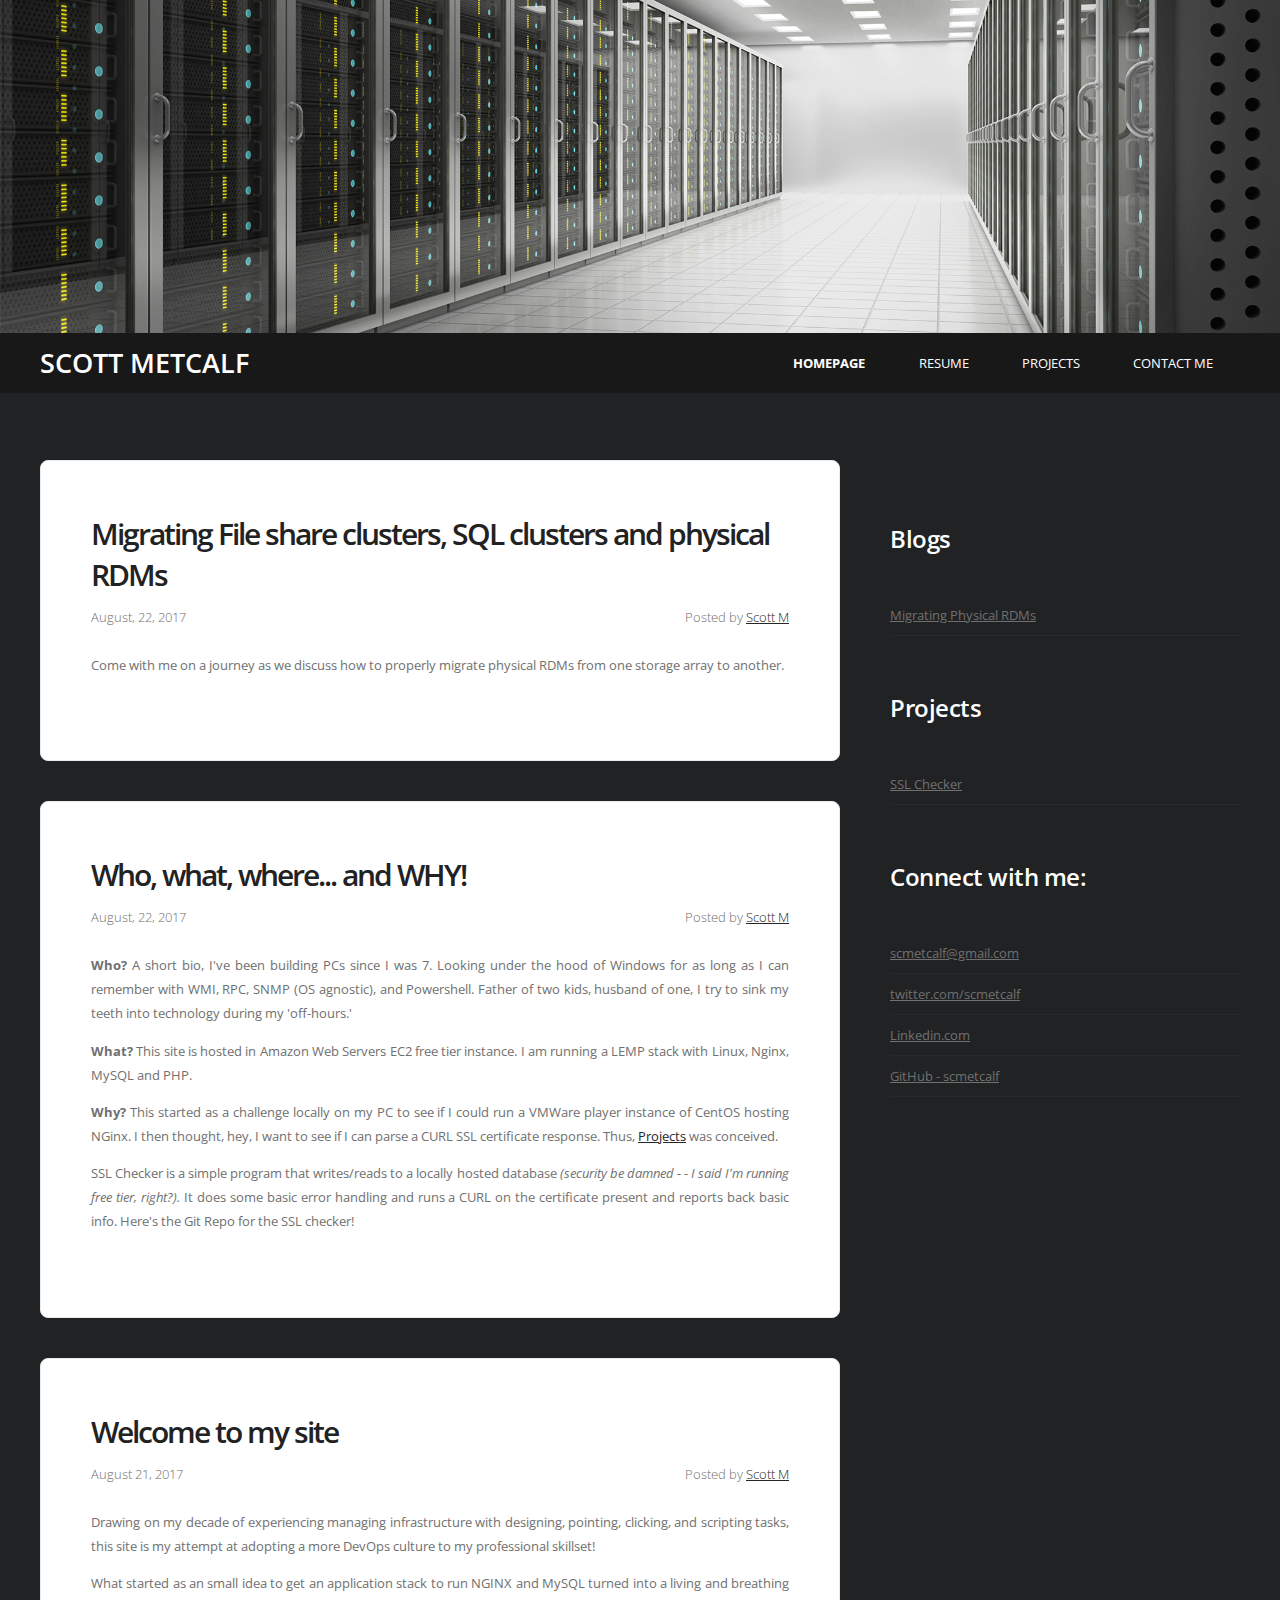
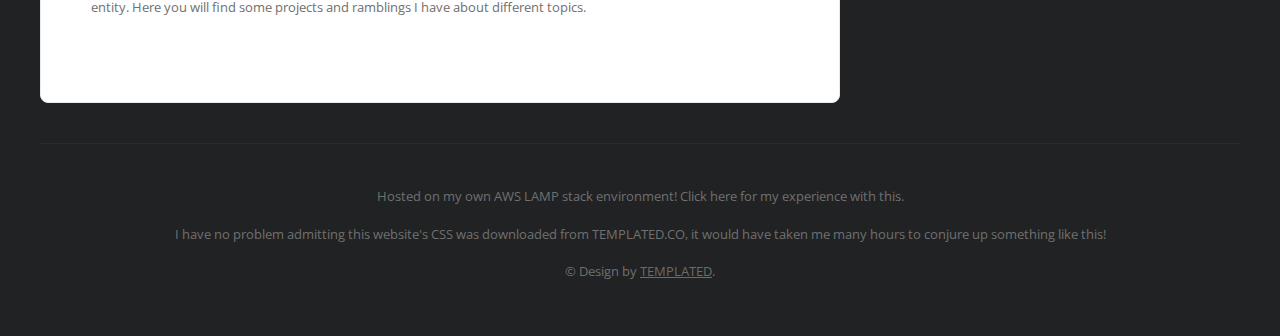
<file: index.html>
<html xmlns="http://www.w3.org/1999/xhtml">
<head>
<meta http-equiv="Content-Type" content="text/html; charset=utf-8" />
<title>SCMETCALF.COM</title>
<meta name="keywords" content="" />
<meta name="description" content="" />
<link href="http://fonts.googleapis.com/css?family=Open+Sans:400,300,600,700|Archivo+Narrow:400,700" rel="stylesheet" type="text/css">
<link href="./css/index.css" rel="stylesheet" type="text/css" media="all" />
</head>
<body>
<div id="banner-wrapper"></div>
<div id="header-wrapper">
	<div id="header" class="container">
		<div id="logo">
			<h1><a href="#">Scott Metcalf</a></h1>
		</div>
		<div id="menu">
			<ul>
		   	<li><a href="./index.html" accesskey="1" title=""><strong>Homepage</strong></a></li>
				<li><a href="./resume.html" accesskey="2" title="">Resume</a></li>
				<li><a href="./projects.html" accesskey="3" title="">Projects</a></li>
				<li><a href="./contact.html" accesskey="4" title="">Contact Me</a></li>
			</ul>
		</div>
	</div>
</div>
<div id="page" class="container">
	<div id="content">
    <div class="post">
		<div id="who-what"></div>
			<h2 class="title"><a href="#">Migrating File share clusters, SQL clusters and physical RDMs</a></h2>
			<p class="meta"><span class="date">August, 22, 2017</span><span class="posted">Posted by <a href="#">Scott M</a></span></p>
			<div style="clear: both;">&nbsp;</div>
			<div class="entry">
			<p>Come with me on a journey as we discuss how to properly migrate physical RDMs from one storage array to another.</p>
			</div>
			</div>

    <div class="post">
		<div id="who-what"></div>
			<h2 class="title"><a href="#">Who, what, where... and WHY!</a></h2>
			<p class="meta"><span class="date">August, 22, 2017</span><span class="posted">Posted by <a href="#">Scott M</a></span></p>
			<div style="clear: both;">&nbsp;</div>
			<div class="entry">
				<p><strong> Who? </strong> A short bio, I've been building PCs since I was 7. Looking under the hood of Windows for as long as I can remember with WMI, RPC, SNMP (OS agnostic), and Powershell. Father of two kids, husband of one, I try to sink my teeth into technology during my 'off-hours.'</p>
				<p><strong> What? </strong>This site is hosted in Amazon Web Servers EC2 free tier instance. I am running a LEMP stack with Linux, Nginx, MySQL and PHP.</p>
				<p><strong> Why? </strong> This started as a challenge locally on my PC to see if I could run a VMWare player instance of CentOS hosting NGinx. I then thought, hey, I want to see if I can parse a CURL SSL certificate response. Thus, <a href=".\projects.html">Projects</a> was conceived.</p>
				<p>SSL Checker is a simple program that writes/reads to a locally hosted database <em> (security be damned - - I said I'm running free tier, right?). </em>  It does some basic error handling and runs a CURL on the certificate present and reports back basic info. Here's the Git Repo for the SSL checker!</p>
			</div>
		 </div>

		  <div class="post">
			<!-- navigation div -->
			<div id="welcome-site"></div>
			<h2 class="title"><a href="#">Welcome to my site</a></h2>
			<p class="meta"><span class="date">August 21, 2017</span><span class="posted">Posted by <a href="#">Scott M</a></span></p>
			<div style="clear: both;">&nbsp;</div>
			<div class="entry">
				<p>Drawing on my decade of experiencing managing infrastructure with designing, pointing, clicking, and scripting tasks, this site is my attempt at adopting a more DevOps culture to my professional skillset!</p>
				<p>What started as an small idea to get an application stack to run NGINX and MySQL turned into a living and breathing entity. Here you will find some projects and ramblings I have about different topics.</p>
			</div>
		  </div>
	    </div>




	<!-- end #content -->
  <!-- sidebar starts -->

	<div id="sidebar">
		<ul>
			<li>
				<h2>Blogs</h2>
				<ul>
					<li><a href="#">Migrating Physical RDMs</a></li>
				</ul>
			</li>
			<li>
				<h2>Projects</h2>
				<ul>
					<li><a href="#">SSL Checker</a></li>
				</ul>
			</li>
			<li>
				<h2>Connect with me:</h2>
				<ul>
					<li><a href="mailto:scmetcalf@gmail.com">scmetcalf@gmail.com</a></li>
					<li><a href="http://twitter.com/scmetcalf">twitter.com/scmetcalf</a></li>
					<li><a href="https://www.linkedin.com/in/s-metcalf/">Linkedin.com</a></li>
					<li><a href="https://github.com/scmetcalf">GitHub - scmetcalf</a></li>

				</ul>
			</li>
		</ul>
	</div>
	<!-- end #sidebar -->
</div>

<div id="footer" class="container">
  <p>Hosted on my own AWS LAMP stack environment! Click here for my experience with this.</p>
  <p>I have no problem admitting this website's CSS was downloaded from TEMPLATED.CO, it would have taken me many hours to conjure up something like this!</p>
  <p>&copy; Design by <a href="http://templated.co" rel="nofollow">TEMPLATED</a>.
</div>
</body>
</html>
</file>
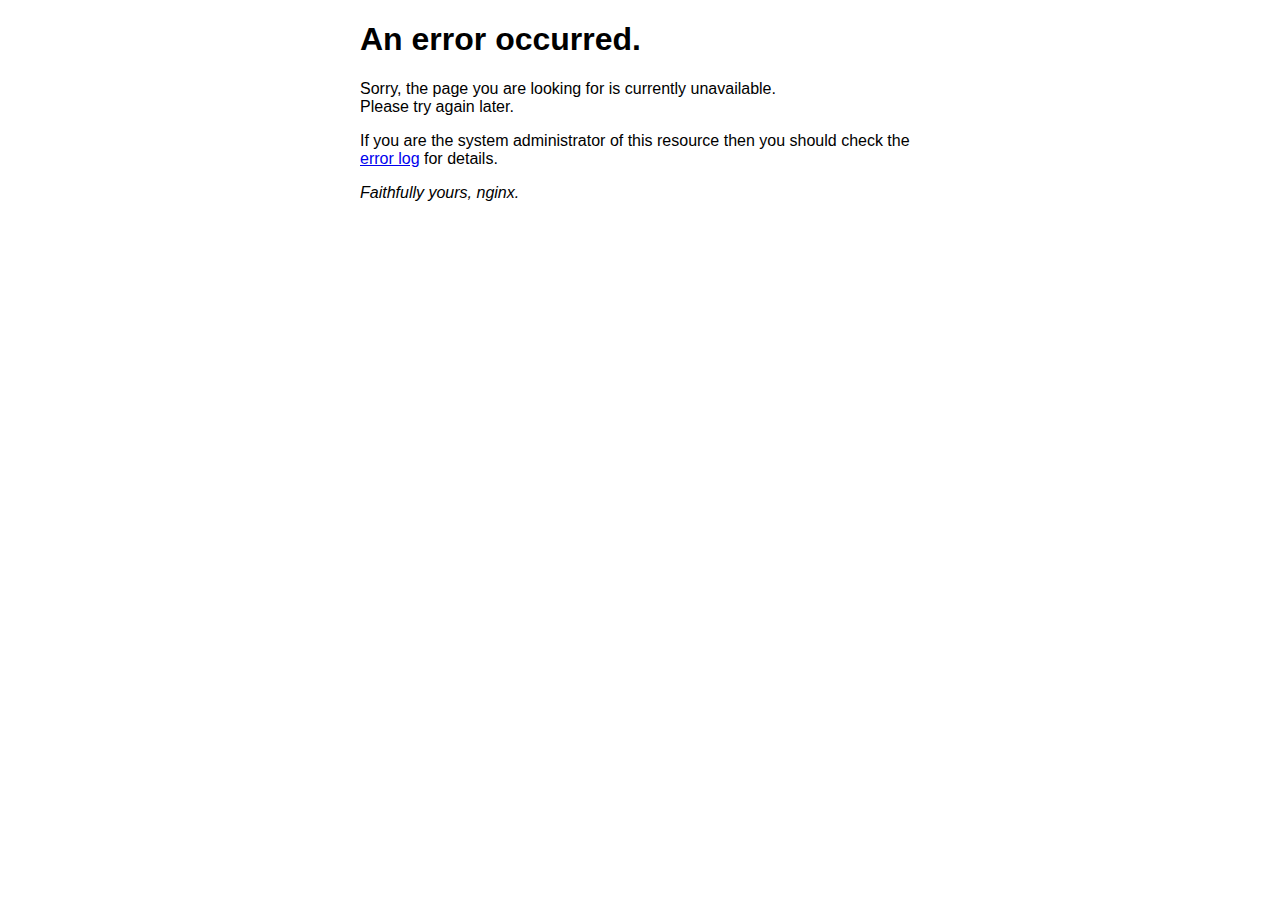
<file: 50x.html>
<!DOCTYPE html>
<html>
<head>
<title>Error</title>
<style>
    body {
        width: 35em;
        margin: 0 auto;
        font-family: Tahoma, Verdana, Arial, sans-serif;
    }
</style>
</head>
<body>
<h1>An error occurred.</h1>
<p>Sorry, the page you are looking for is currently unavailable.<br/>
Please try again later.</p>
<p>If you are the system administrator of this resource then you should check
the <a href="http://nginx.org/r/error_log">error log</a> for details.</p>
<p><em>Faithfully yours, nginx.</em></p>
</body>
</html>
</file>
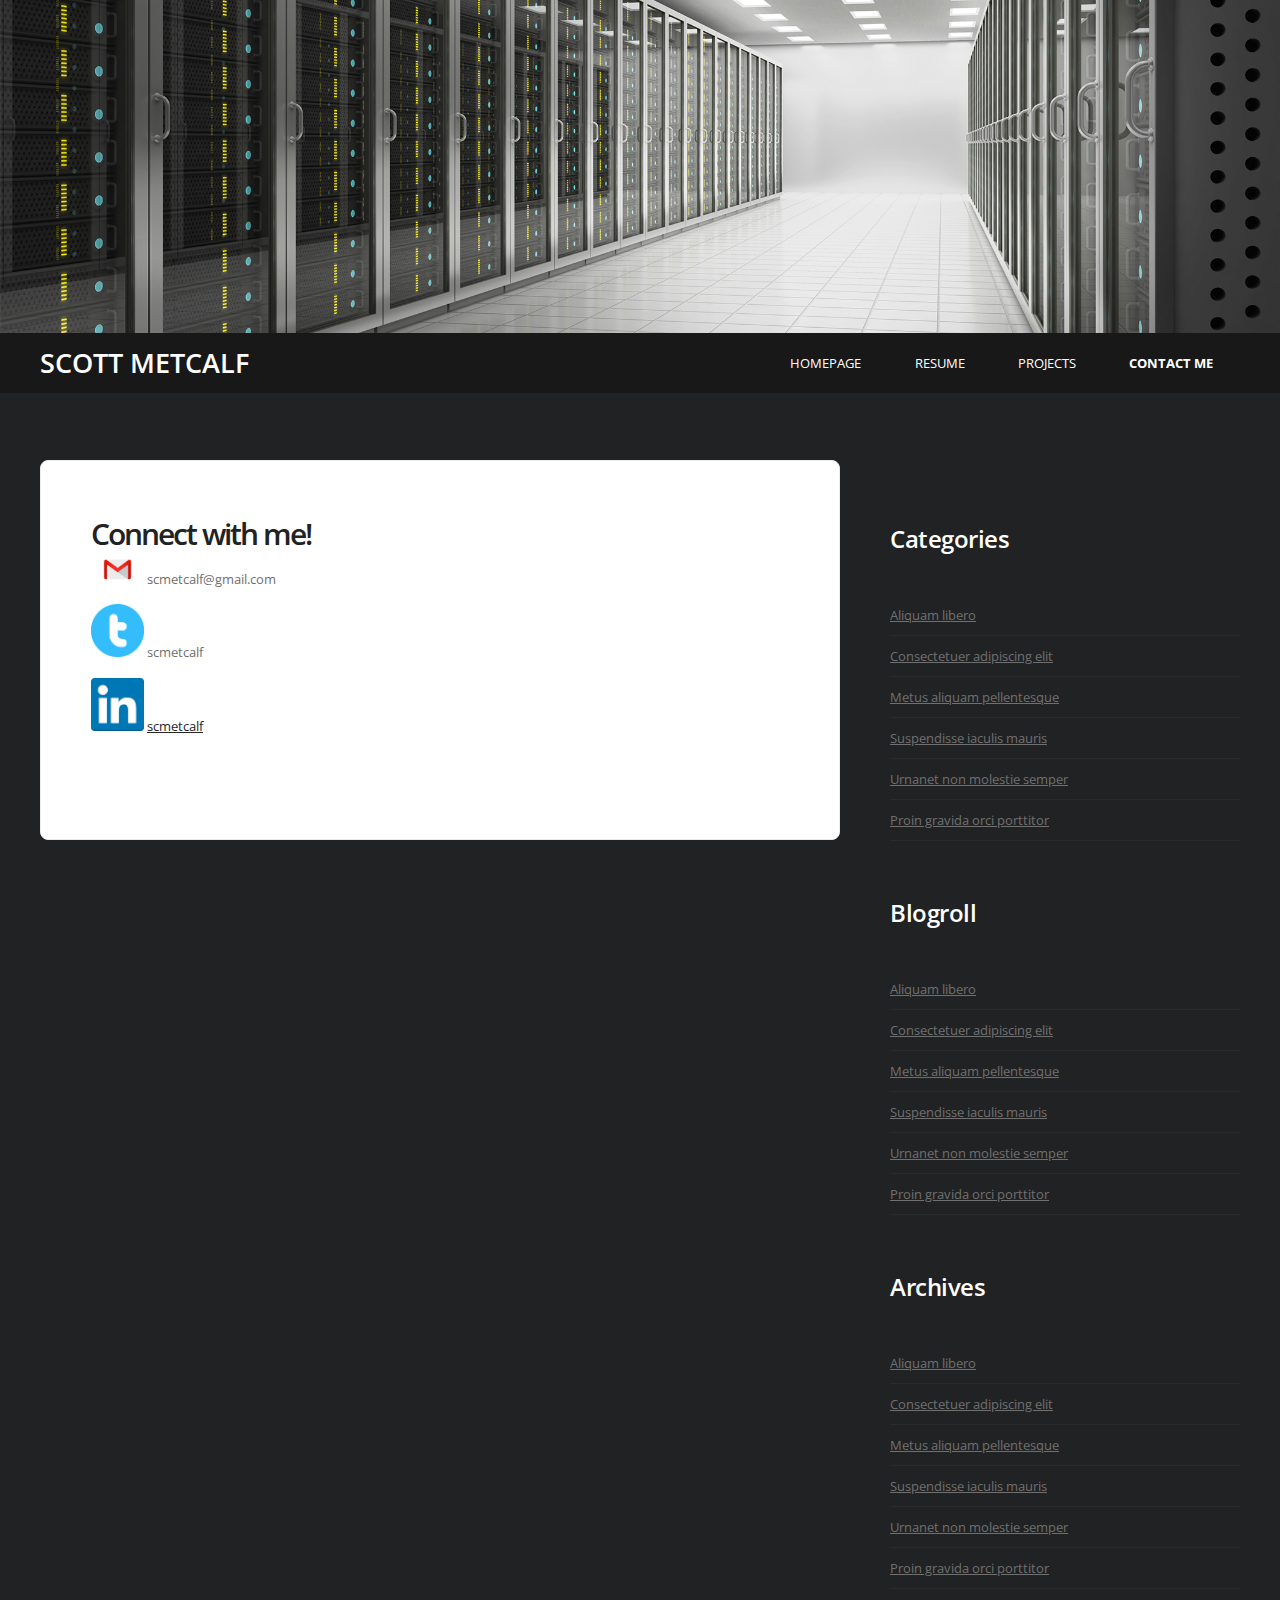
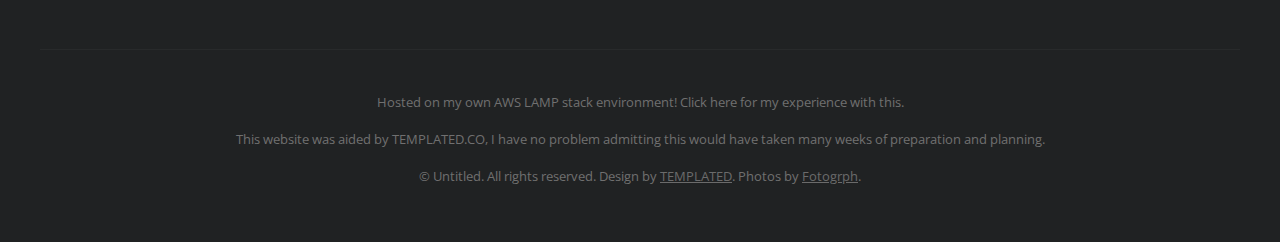
<file: contact.html>
<html xmlns="http://www.w3.org/1999/xhtml">
<head>
<meta http-equiv="Content-Type" content="text/html; charset=utf-8" />
<title>Connect </title>
<meta name="keywords" content="" />
<meta name="description" content="" />
<link href="http://fonts.googleapis.com/css?family=Open+Sans:400,300,600,700|Archivo+Narrow:400,700" rel="stylesheet" type="text/css">
<link href="./css/index.css" rel="stylesheet" type="text/css" media="all" />
</head>
<body>
<div id="banner-wrapper"></div>
<div id="header-wrapper">
	<div id="header" class="container">
		<div id="logo">
			<h1><a href="#">Scott Metcalf</a></h1>
		</div>
		<div id="menu">
			<ul>
		   	<li><a href="./index.html" accesskey="1" title="">Homepage</a></li>
				<li><a href="./resume.html" accesskey="2" title="">Resume</a></li>
				<li><a href="#" accesskey="3" title="">Projects</a></li>
				<li><a href="./contact.html" accesskey="4" title=""><strong>Contact Me</strong></a></li>
			</ul>
		</div>
	</div>
</div>
<div id="page" class="container">
	<div id="content">
		<div class="post">
			<h2 class="title"><a href="#">Connect with me!</a></h2>
      <p><img src="./images/gmail.png" width=53 height=30> scmetcalf@gmail.com</p>
      <p><img src="./images/twitter.png" width=53 height=53> scmetcalf</p>
      <p><img src="./images/linkedin.png" width=53 height=53> <a href="www.linkedin.com\scmetcalf"> scmetcalf </a></p>
			<div style="clear: both;">&nbsp;</div>
			<div class="entry">
			</div>
    </div>
	</div>

    <!--
		<div class="post">
			<h2 class="title"><a href="#">Lorem ipsum sed aliquam</a></h2>
			<p class="meta"><span class="date">April 11, 2013</span><span class="posted">Posted by <a href="#">Someone</a></span></p>
			<div style="clear: both;">&nbsp;</div>
			<div class="entry">
				<p>Sed lacus. Donec lectus. Nullam pretium nibh ut turpis. Nam bibendum. In nulla tortor, elementum vel, tempor at, varius non, purus. Mauris vitae nisl nec metus placerat consectetuer. Donec ipsum. Proin imperdiet est. Phasellus <a href="#">dapibus semper urna</a>. Pellentesque ornare, orci in consectetuer hendrerit, urna elit eleifend nunc, ut consectetuer nisl felis ac diam. Etiam non felis. Donec ut ante. In id eros. Suspendisse lacus turpis, cursus egestas at sem.  Mauris quam enim, molestie in,  ut, lobortis a, est.</p>
				<p class="links"><a href="#" class="more">Read More</a><a href="#" title="b0x" class="comments">Comments</a></p>
			</div>
		</div>
		<div style="clear: both;">&nbsp;</div>
    -->


	<!-- end #content -->

	<div id="sidebar">
		<ul>
			<li>
				<h2>Categories</h2>
				<ul>
					<li><a href="#">Aliquam libero</a></li>
					<li><a href="#">Consectetuer adipiscing elit</a></li>
					<li><a href="#">Metus aliquam pellentesque</a></li>
					<li><a href="#">Suspendisse iaculis mauris</a></li>
					<li><a href="#">Urnanet non molestie semper</a></li>
					<li><a href="#">Proin gravida orci porttitor</a></li>
				</ul>
			</li>
			<li>
				<h2>Blogroll</h2>
				<ul>
					<li><a href="#">Aliquam libero</a></li>
					<li><a href="#">Consectetuer adipiscing elit</a></li>
					<li><a href="#">Metus aliquam pellentesque</a></li>
					<li><a href="#">Suspendisse iaculis mauris</a></li>
					<li><a href="#">Urnanet non molestie semper</a></li>
					<li><a href="#">Proin gravida orci porttitor</a></li>
				</ul>
			</li>
			<li>
				<h2>Archives</h2>
				<ul>
					<li><a href="#">Aliquam libero</a></li>
					<li><a href="#">Consectetuer adipiscing elit</a></li>
					<li><a href="#">Metus aliquam pellentesque</a></li>
					<li><a href="#">Suspendisse iaculis mauris</a></li>
					<li><a href="#">Urnanet non molestie semper</a></li>
					<li><a href="#">Proin gravida orci porttitor</a></li>
				</ul>
			</li>
		</ul>
	</div>
	<!-- end #sidebar -->
</div>
<div id="footer" class="container">
  <p>Hosted on my own AWS LAMP stack environment! Click here for my experience with this.</p>
  <p>This website was aided by TEMPLATED.CO, I have no problem admitting this would have taken many weeks of preparation and planning.</p>
  <p>&copy; Untitled. All rights reserved. Design by <a href="http://templated.co" rel="nofollow">TEMPLATED</a>. Photos by <a href="http://fotogrph.com/">Fotogrph</a>.</p>
</div>
</body>
</html>
</file>
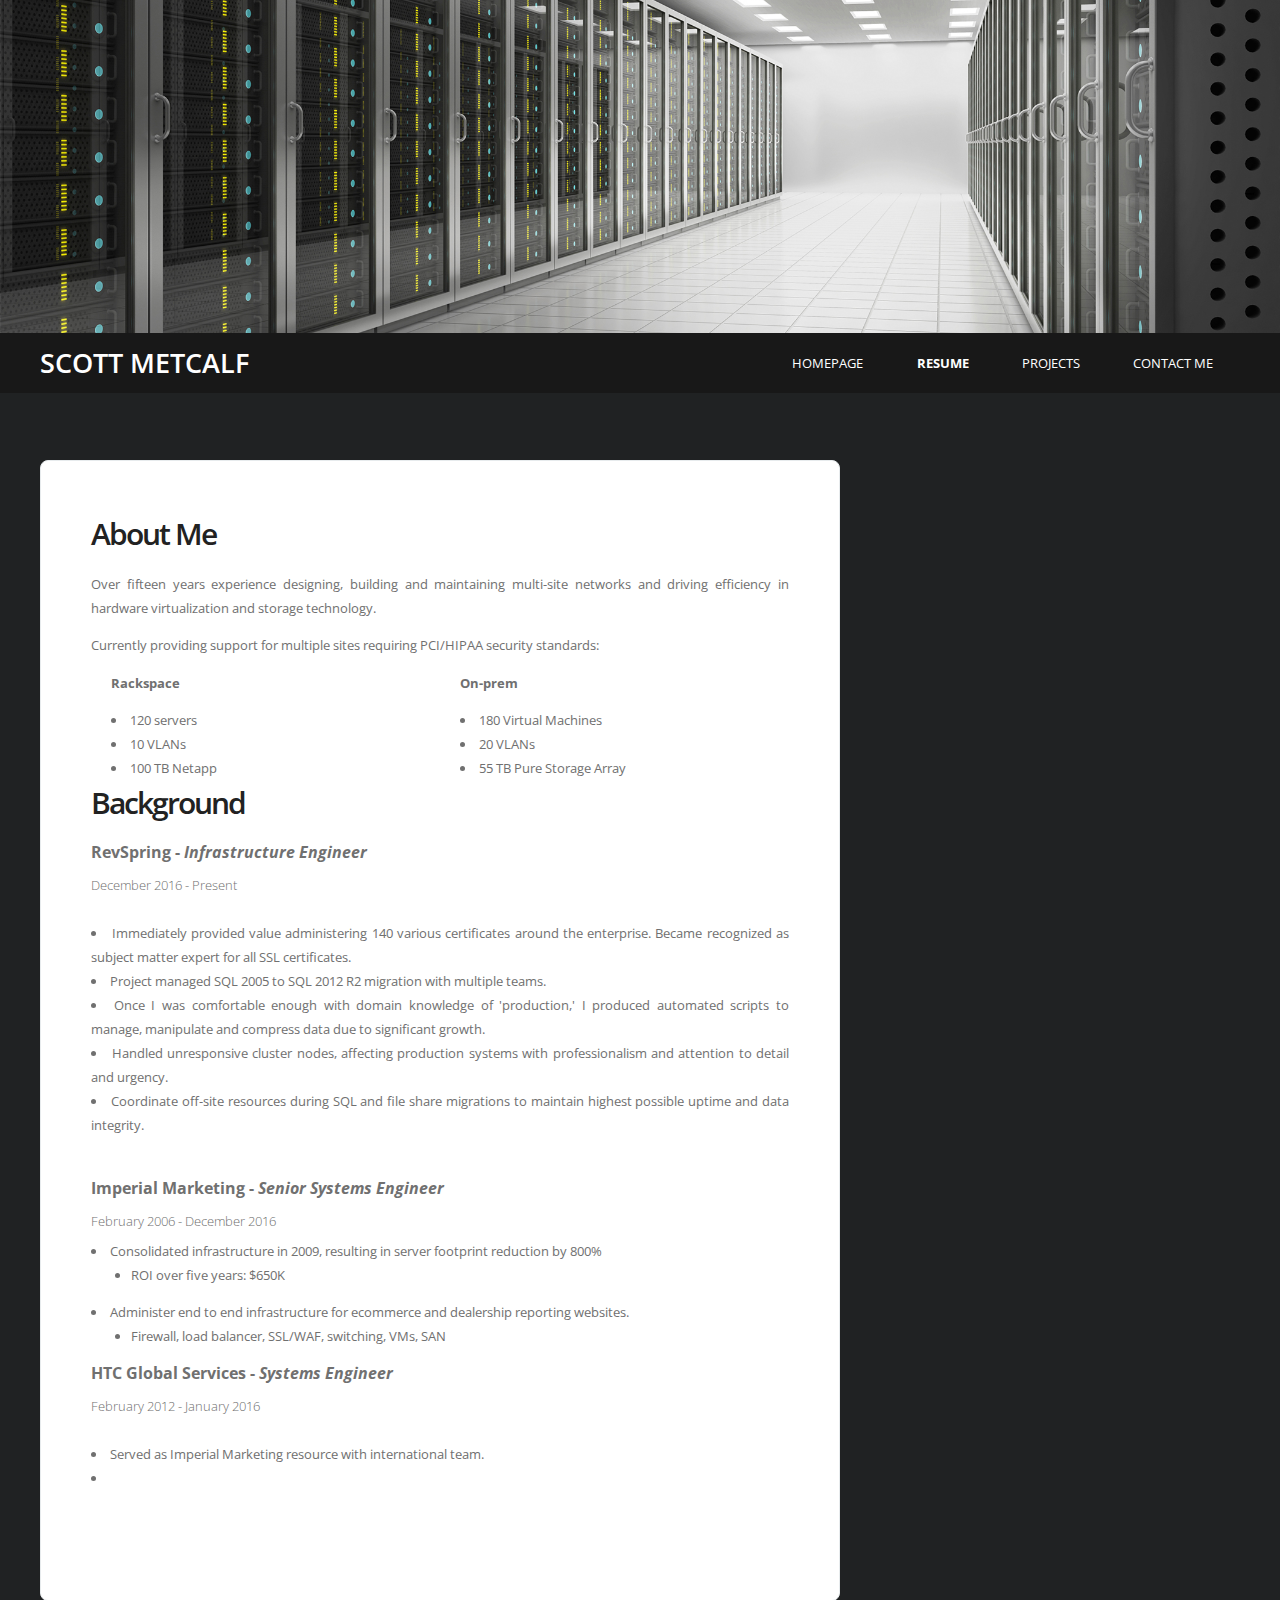
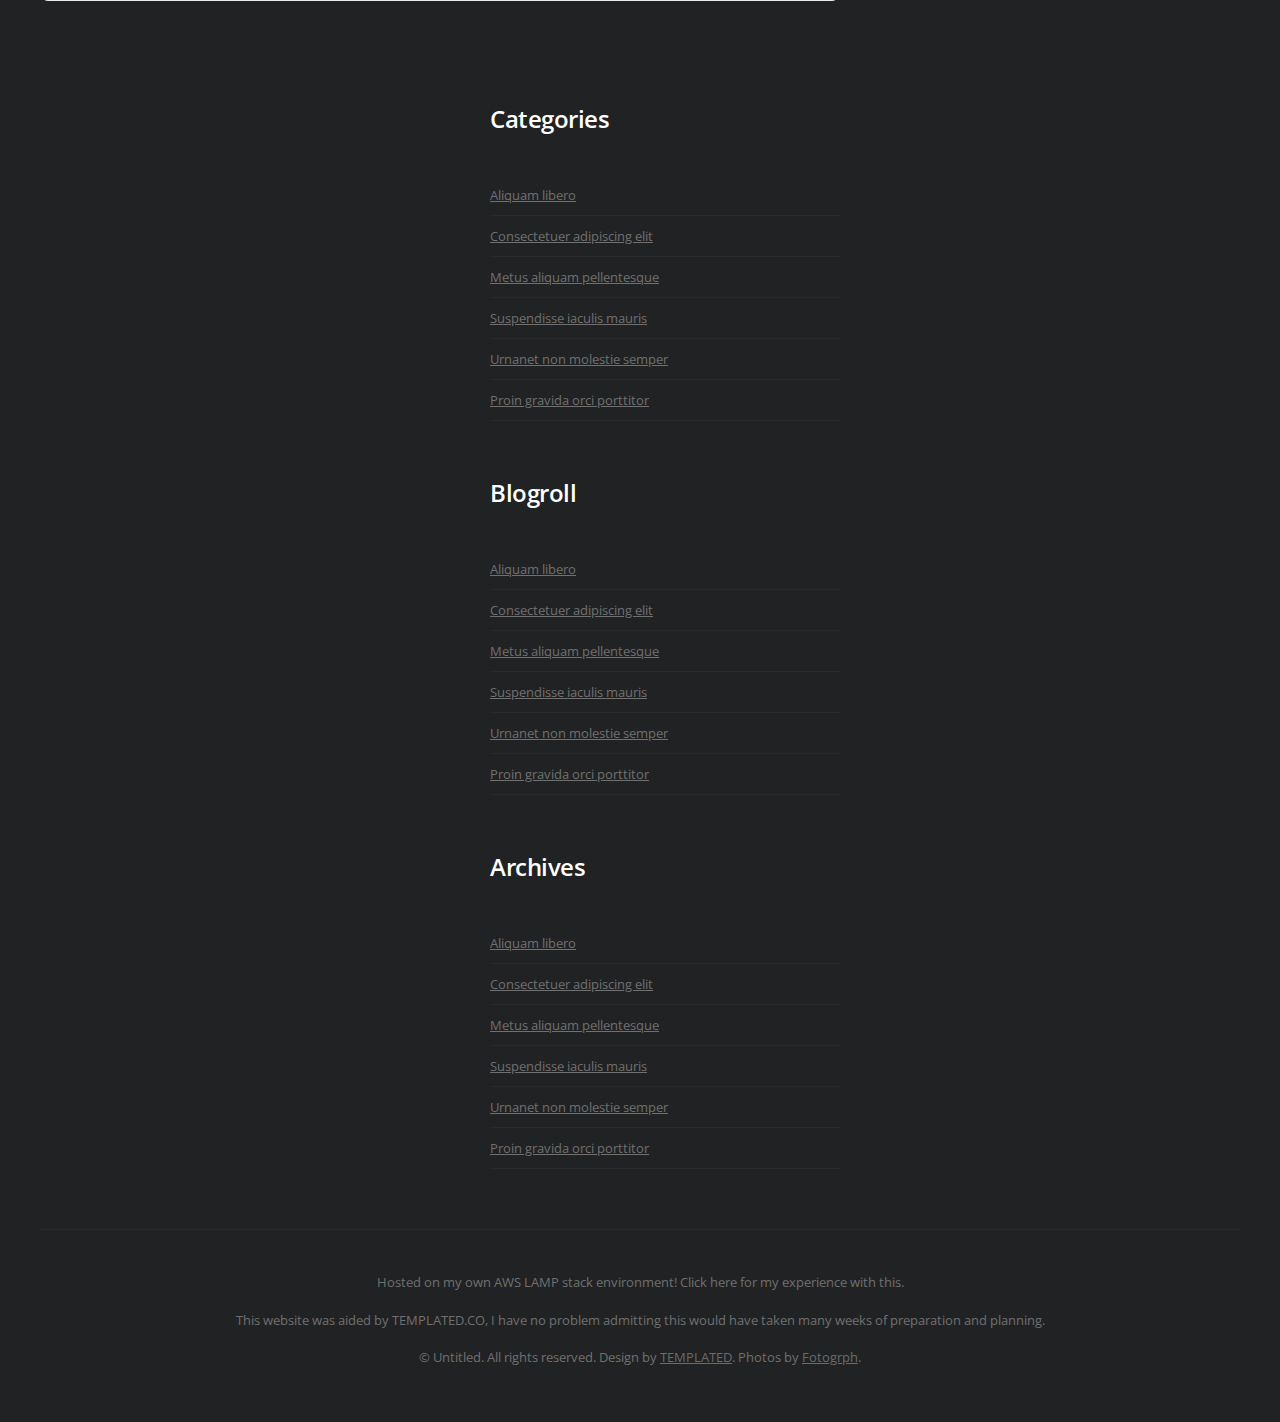
<file: resume.html>
<html xmlns="http://www.w3.org/1999/xhtml">
<head>
<meta http-equiv="Content-Type" content="text/html; charset=utf-8" />
<title>Resume </title>
<meta name="keywords" content="" />
<meta name="description" content="" />
<link href="http://fonts.googleapis.com/css?family=Open+Sans:400,300,600,700|Archivo+Narrow:400,700" rel="stylesheet" type="text/css">
<link href="./css/index.css" rel="stylesheet" type="text/css" media="all" />
</head>
<body>
<div id="banner-wrapper"></div>
<div id="header-wrapper">
	<div id="header" class="container">
		<div id="logo">
			<h1><a href="#">Scott Metcalf</a></h1>
		</div>
		<div id="menu">
			<ul>
		   	<li><a href="./index.html" accesskey="1" title="">Homepage</a></li>
				<li><a href="./resume.html" accesskey="2" title=""><strong>Resume</strong></a></li>
				<li><a href="#" accesskey="3" title="">Projects</a></li>
				<li><a href="./contact.html" accesskey="4" title="">Contact Me</a></li>
			</ul>
		</div>
	</div>
</div>
<div id="page" class="container">
	<div id="content">
		<div class="post">
			<h2 class="title"><a href="#">About Me</a></h2>

			<div style="clear: both;">&nbsp;</div>
			<div class="entry">
				<p>Over fifteen years experience designing, building and maintaining multi-site networks and driving efficiency in hardware virtualization and storage technology.</p>
				<p>Currently providing support for multiple sites requiring PCI/HIPAA security standards:</p>
				  <div class="wrap">
    				<div class="left">
							<p> <strong>Rackspace </strong></p>
		  				<li>120 servers</li>
			  			<li>10 VLANs</li>
			  			<li>100 TB Netapp</li>
				  	</div>
					<div class="right">
						<p> <strong>On-prem </strong></p>
						<li>180 Virtual Machines</li>
						<li>20 VLANs</li>
						<li>55 TB Pure Storage Array</li>
  			  </div>

			</div>

		  <h2 class="title "><a href="#">Background</a></h2><br />
		  <h3> RevSpring - <em> Infrastructure Engineer </em> </h3>
      <p class="meta"><span class="date">December 2016 - Present</span>
			<div style="clear: both;">&nbsp;</div>
			<div class="entry">
				<li>Immediately provided value administering 140 various certificates around the enterprise. Became recognized as subject matter expert for all SSL certificates.</li>
        <li>Project managed SQL 2005 to SQL 2012 R2 migration with multiple teams.</li>
        <li>Once I was comfortable enough with domain knowledge of 'production,' I produced automated scripts to manage, manipulate and compress data due to significant growth.</li>
        <li>Handled unresponsive cluster nodes, affecting production systems with professionalism and attention to detail and urgency.</li>
        <li>Coordinate off-site resources during SQL and file share migrations to maintain highest possible uptime and data integrity.</li>
      </div> <!-- div class entry -->
      <h3> Imperial Marketing - <em> Senior Systems Engineer</em> </h3>
      <p class="meta"><span class="date">February 2006 - December 2016</span>
        <li>Consolidated infrastructure in 2009, resulting in server footprint reduction by 800%</li>
        <ul><li>ROI over five years: $650K</li></ul>
        <li>Administer end to end infrastructure for ecommerce and dealership reporting websites.</li>
        <ul><li>Firewall, load balancer, SSL/WAF, switching, VMs, SAN</li></ul>

        <h3> HTC Global Services - <em> Systems Engineer</em> </h3>
        <p class="meta"><span class="date">February 2012 - January 2016</span>
      <div style="clear: both;">&nbsp;</div>
			<div class="entry">
    				<li>Served as Imperial Marketing resource with international team.</li>
            <li>

			</div>
	  </div>

    <!--
		<div class="post">
			<h2 class="title"><a href="#">Lorem ipsum sed aliquam</a></h2>
			<p class="meta"><span class="date">April 11, 2013</span><span class="posted">Posted by <a href="#">Someone</a></span></p>
			<div style="clear: both;">&nbsp;</div>
			<div class="entry">
				<p>Sed lacus. Donec lectus. Nullam pretium nibh ut turpis. Nam bibendum. In nulla tortor, elementum vel, tempor at, varius non, purus. Mauris vitae nisl nec metus placerat consectetuer. Donec ipsum. Proin imperdiet est. Phasellus <a href="#">dapibus semper urna</a>. Pellentesque ornare, orci in consectetuer hendrerit, urna elit eleifend nunc, ut consectetuer nisl felis ac diam. Etiam non felis. Donec ut ante. In id eros. Suspendisse lacus turpis, cursus egestas at sem.  Mauris quam enim, molestie in,  ut, lobortis a, est.</p>
				<p class="links"><a href="#" class="more">Read More</a><a href="#" title="b0x" class="comments">Comments</a></p>
			</div>
		</div>
		<div style="clear: both;">&nbsp;</div>
    -->
  </div>

	<!-- end #content -->

	<div id="sidebar">
		<ul>
			<li>
				<h2>Categories</h2>
				<ul>
					<li><a href="#">Aliquam libero</a></li>
					<li><a href="#">Consectetuer adipiscing elit</a></li>
					<li><a href="#">Metus aliquam pellentesque</a></li>
					<li><a href="#">Suspendisse iaculis mauris</a></li>
					<li><a href="#">Urnanet non molestie semper</a></li>
					<li><a href="#">Proin gravida orci porttitor</a></li>
				</ul>
			</li>
			<li>
				<h2>Blogroll</h2>
				<ul>
					<li><a href="#">Aliquam libero</a></li>
					<li><a href="#">Consectetuer adipiscing elit</a></li>
					<li><a href="#">Metus aliquam pellentesque</a></li>
					<li><a href="#">Suspendisse iaculis mauris</a></li>
					<li><a href="#">Urnanet non molestie semper</a></li>
					<li><a href="#">Proin gravida orci porttitor</a></li>
				</ul>
			</li>
			<li>
				<h2>Archives</h2>
				<ul>
					<li><a href="#">Aliquam libero</a></li>
					<li><a href="#">Consectetuer adipiscing elit</a></li>
					<li><a href="#">Metus aliquam pellentesque</a></li>
					<li><a href="#">Suspendisse iaculis mauris</a></li>
					<li><a href="#">Urnanet non molestie semper</a></li>
					<li><a href="#">Proin gravida orci porttitor</a></li>
				</ul>
			</li>
		</ul>
	</div>
	<!-- end #sidebar -->
</div>
<div id="footer" class="container">
  <p>Hosted on my own AWS LAMP stack environment! Click here for my experience with this.</p>
  <p>This website was aided by TEMPLATED.CO, I have no problem admitting this would have taken many weeks of preparation and planning.</p>
  <p>&copy; Untitled. All rights reserved. Design by <a href="http://templated.co" rel="nofollow">TEMPLATED</a>. Photos by <a href="http://fotogrph.com/">Fotogrph</a>.</p>
</div>
</body>
</html>
</file>
<file: css/index.css>
html, body {
	height: 100%;
}

body {
	margin: 0px;
	padding: 0px;
	background: #202223;
	font-family: 'Open Sans', sans-serif;
	font-size: 10pt;
	color: #707070;
}


h1, h2, h3 {
	margin: 0;
	padding: 0;
}

p, ol, ul {
	margin-top: 0px;
}

p {
	line-height: 180%;
}

.entry li  {
	line-height: 180%;
}

ul {
	line-height: 180%;
}

strong {
}

a {
	color: #FEE722;
}

a:hover {
	text-decoration: none;
}

a img {
	border: none;
}

img.border {
}

img.alignleft {
	float: left;
}

img.alignright {
	float: right;
}

img.aligncenter {
	margin: 0px auto;
}

hr {
	display: none;
}

/** WRAPPER */

#wrapper {
}

#banner-wrapper
{
	overflow: hidden;
	height: 25em;
	background: url(../images/bg.jpg) no-repeat center;
	background-size: cover;
}

#header-wrapper
{
	background: #181818;
}

.container {
	width: 1200px;
	margin: 0px auto;
}

.clearfix {
	clear: both;
}

/** HEADER */

#header {
	overflow: hidden;
	height: 60px;
}

/** LOGO */

#logo {
	position: relative;
	float: left;
	width: 480px;
}

#logo h1, #logo p {
	margin: 0px;
	line-height: normal;
}

#logo h1 a {
	display: block;
	position: absolute;
	top: 0px;
	left: 0px;
	width: 100%;
	height: 100%;
	font-weight: 600;
	text-decoration: none;
	text-transform: uppercase;
	line-height: 60px;
	color: #FFF;
}

/** MENU */

#menu {
	float: right;
}

#menu ul {
	margin: 0px;
	padding: 0px;
	list-style: none;
	line-height: normal;
}

#menu li {
	float: left;
	padding: 0px 2em;
}

#menu a {
	display: block;
	line-height: 60px;
	text-decoration: none;
	text-transform: uppercase;
	color: #FFF;
}

#menu a:hover {
	text-decoration: underline;
}

/** PAGE */

#page {
	overflow: hidden;
	padding: 5em 0em 0em 0em;
}

/** CONTENT */

#content {
	float: left;
	width: 800px;
}

.wrap{
	display: inline-flex;
	align-content: stretch;
	width: 100%;
}
.left{
	display: inline-block;
	width: 100%;
	padding-left: 20px;
}

.right{
	display: inline-block;
	width: 100%;
	padding-left: 20px;
}

.post {
	overflow: hidden;
	padding: 50px 50px 30px 50px;
	margin-bottom: 40px;
	border: 1px solid #E7EBED;
	border-radius: 8px;
	background: #FFF;
}

.post a
{
	color: #262626;
}

.post .title {
	padding: 2px 0px 0px 0px;
	letter-spacing: -1px;
}

.post .title a {
	border: none;
	font-size: 1.5em;
	letter-spacing: -2px;
	text-decoration: none;
	font-weight: 600;
	color: #222222;
}

.post .meta {
	margin-bottom: 30px;
	padding: 10px 0px 0px 0px;
	text-align: left;
	font-weight: 300;
}

.post .meta .date {
	float: left;
}

.post .meta .posted {
	float: right;
}

.post .meta a {
}

.post .entry {
	padding: 0px 0px 40px 0px;
	text-align: justify;
}

.links {
	padding-top: 20px;
	margin-bottom: 30px;
}

.more {
	display: block;
	float: left;
	width: 88px;
	padding: 5px 5px;
	margin-right: 10px;
	background: #222222;
	border-radius: 8px;
	color: #FFFFFF !important;
	text-align: center;
	text-decoration: none;
}

.comments {
	display: block;
	float: left;
	width: 88px;
	padding: 5px 5px;
	background: #222222;
	color: #FFFFFF !important;
	border-radius: 8px;
	text-align: center;
	text-decoration: none;
}

/** SIDEBAR */

#sidebar {
	float: right;
	width: 350px;
	padding-top: 5em;
}

#sidebar ul {
	margin: 0;
	padding: 0;
	list-style: none;
}

#sidebar li {
	margin: 0;
	padding: 0;
}

#sidebar li ul {
	margin: 0px 0px;
	padding-bottom: 60px;
}

#sidebar li li {
	line-height: 40px;
	border-bottom: 1px solid #282A2B;
	margin: 0px 0px;
	border-left: none;
}

#sidebar li li span {
	display: block;
	margin-top: -20px;
	padding: 0;
	font-size: 11px;
	font-style: italic;
}

#sidebar li li a {
	color: #707070;
}

#sidebar h2 {
	height: 38px;
	padding: 0px 0px 30px 0px;
	letter-spacing: -.5px;
	font-size: 1.8em;
	font-weight: 600;
	color: #FFFFFF;
}

#sidebar p {
	margin: 0 0px;
	padding: 0px 30px 20px 30px;
	text-align: justify;
}

#sidebar a {
	border: none;
}

#sidebar a:hover {
	text-decoration: underline;
}
/* Footer */

#footer {
	overflow: hidden;
	padding: 3em 0em;
	border-top: 1px solid #282A2B;
}

#footer p {
	text-align: center;
}

#footer a {
	color: #6B6B6B;
}
</file>
